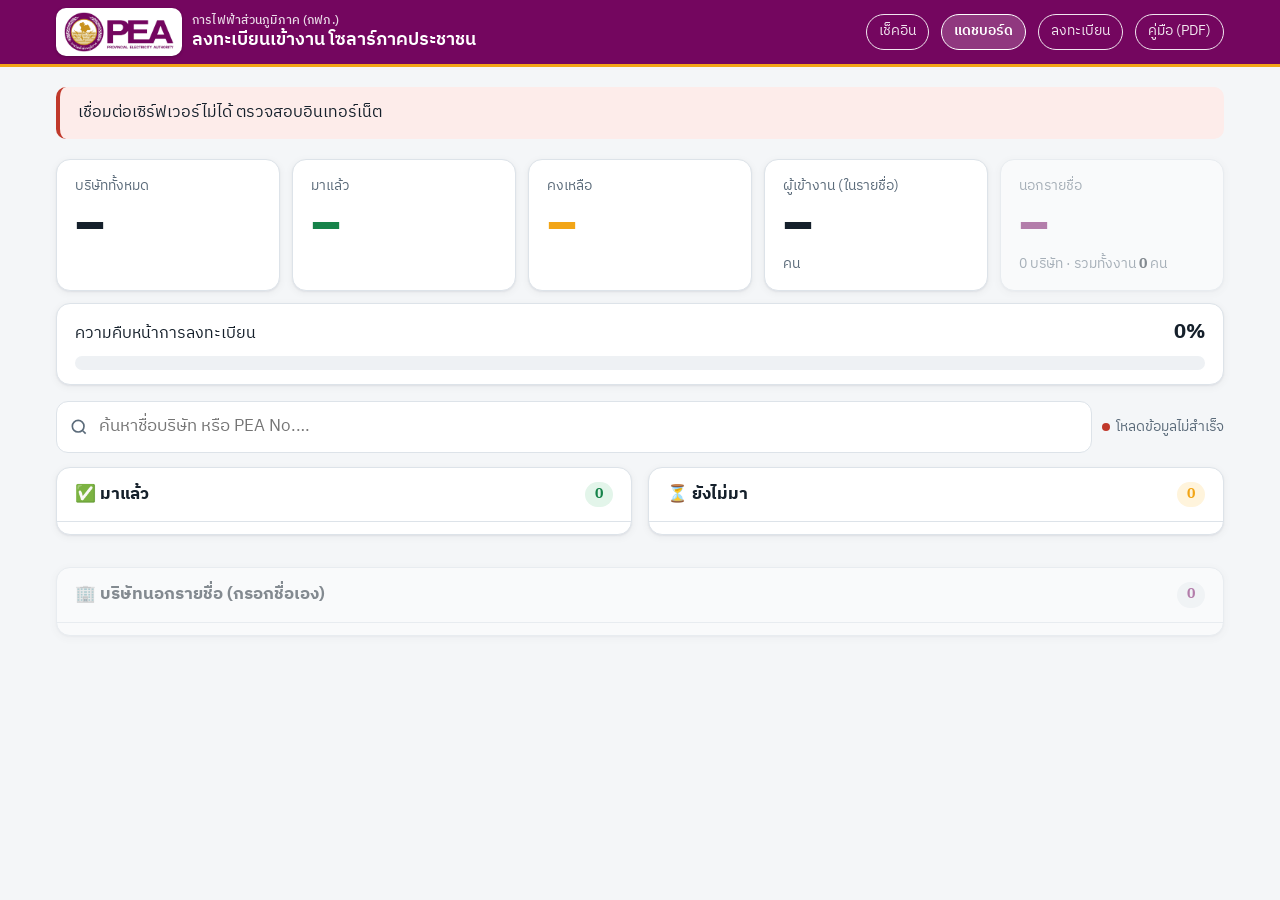
<file: docs/index.html>
<!doctype html>
<html lang="th">
<head>
  <meta charset="utf-8">
  <meta name="viewport" content="width=device-width, initial-scale=1, viewport-fit=cover">
  <title>แดชบอร์ดลงทะเบียน</title>
  <meta name="theme-color" content="#74065f">
  <link rel="manifest" href="manifest.json">
  <link rel="icon" type="image/png" sizes="32x32" href="img/favicon-32.png">
  <link rel="apple-touch-icon" href="img/apple-touch-icon.png">
  <meta name="apple-mobile-web-app-capable" content="yes">
  <meta name="mobile-web-app-capable" content="yes">
  <meta name="apple-mobile-web-app-status-bar-style" content="black-translucent">
  <meta name="apple-mobile-web-app-title" content="ลงทะเบียน กฟภ.">
  <link rel="preconnect" href="https://script.google.com">
  <link rel="preconnect" href="https://script.googleusercontent.com" crossorigin>
  <link rel="preconnect" href="https://fonts.googleapis.com">
  <link rel="preconnect" href="https://fonts.gstatic.com" crossorigin>
  <link href="https://fonts.googleapis.com/css2?family=IBM+Plex+Sans+Thai:wght@400;500;600;700&display=swap" rel="stylesheet">
  <link rel="stylesheet" href="styles.css?v=18">
</head>
<body>
  <header class="topbar">
    <div class="wrap">
      <div class="brand"><span class="logo"><img src="img/pea-logo.png" alt="PEA การไฟฟ้าส่วนภูมิภาค" width="120" height="44"></span><div class="brand-text"><small id="orgName">การไฟฟ้าส่วนภูมิภาค</small><span id="eventName">แดชบอร์ด</span></div></div>
      <a class="link" href="checkin.html">เช็คอิน</a>
      <a class="link" href="index.html" aria-current="page">แดชบอร์ด</a>
      <a class="link" href="staff-register.html">ลงทะเบียน</a>
      <a class="link" href="manual.pdf" download="คู่มือการใช้งาน.pdf">คู่มือ (PDF)</a>
      <button class="link" id="logout" data-global-logout type="button" hidden>ออกจากระบบ</button>
    </div>
  </header>

  <main class="wrap">
    <div id="notice" class="notice" hidden></div>

    <section class="stats" aria-label="สรุปการลงทะเบียน">
      <div class="card stat"><div class="label">บริษัททั้งหมด</div><div class="value" id="sTotal">–</div></div>
      <div class="card stat ok"><div class="label">มาแล้ว</div><div class="value" id="sArrived">–</div></div>
      <div class="card stat wait"><div class="label">คงเหลือ</div><div class="value" id="sRemaining">–</div></div>
      <div class="card stat"><div class="label">ผู้เข้างาน (ในรายชื่อ)</div><div class="value" id="sPeople">–</div><div class="sub">คน</div></div>
      <div class="card stat off"><div class="label">นอกรายชื่อ</div><div class="value" id="sOffPeople">–</div><div class="sub"><span id="sOffCompanies">0</span> บริษัท · รวมทั้งงาน <b id="sAllPeople">0</b> คน</div></div>
    </section>

    <section class="card progress">
      <div class="row">
        <span>ความคืบหน้าการลงทะเบียน</span>
        <span class="pct" id="pct">0%</span>
      </div>
      <div class="bar" role="progressbar" aria-valuemin="0" aria-valuemax="100" id="bar"><i></i></div>
    </section>

    <div class="toolbar">
      <label class="search" id="searchBox">
        <span class="sr-only">ค้นหาบริษัท</span>
        <svg width="20" height="20" viewBox="0 0 24 24" fill="none" stroke="currentColor" stroke-width="2" aria-hidden="true"><circle cx="11" cy="11" r="7"/><path d="m20 20-3.5-3.5"/></svg>
        <input id="q" type="search" placeholder="ค้นหาชื่อบริษัท หรือ PEA No.…" autocomplete="off">
        <button class="clear" type="button" aria-label="ล้างคำค้นหา">✕</button>
      </label>
      <span class="live" id="live"><i class="dot"></i><span id="liveText">กำลังโหลด…</span></span>
    </div>

    <section class="cols">
      <div class="card col ok">
        <h2>✅ มาแล้ว <span class="count" id="cArrived">0</span></h2>
        <ol id="listArrived"></ol>
      </div>
      <div class="card col wait">
        <h2>⏳ ยังไม่มา <span class="count" id="cPending">0</span></h2>
        <ol id="listPending"></ol>
      </div>
    </section>

    <section class="card col off off-panel">
      <h2>🏢 บริษัทนอกรายชื่อ (กรอกชื่อเอง) <span class="count" id="cOff">0</span></h2>
      <ol id="listOff"></ol>
    </section>
  </main>

  <script src="js/config.js?v=14"></script>
  <script src="js/common.js?v=15"></script>
  <script>
    (function () {
      const { api, cfg, escapeHtml, matches, fmtTime, fmtClock, poll } = window.App;
      const $ = (id) => document.getElementById(id);
      let data = null;
      let seen = null; // ID ที่เคยเห็นว่ามาแล้ว ใช้ไฮไลต์รายการใหม่

      $('eventName').textContent = cfg.EVENT_NAME;
      document.title = 'แดชบอร์ด · ' + cfg.EVENT_NAME;

      const q = $('q');
      const searchBox = $('searchBox');
      q.addEventListener('input', () => { searchBox.classList.toggle('has-text', !!q.value); render(); });
      searchBox.querySelector('.clear').addEventListener('click', () => { q.value = ''; searchBox.classList.remove('has-text'); render(); q.focus(); });

      function render() {
        if (!data) return;
        const s = data.summary;
        $('sTotal').textContent = s.total.toLocaleString('th-TH');
        $('sArrived').textContent = s.arrived.toLocaleString('th-TH');
        $('sRemaining').textContent = s.remaining.toLocaleString('th-TH');
        $('sPeople').textContent = s.people.toLocaleString('th-TH');
        const pct = s.total ? Math.round((s.arrived / s.total) * 100) : 0;
        $('pct').textContent = pct + '%';
        $('bar').setAttribute('aria-valuenow', pct);
        $('bar').firstElementChild.style.width = pct + '%';

        const query = q.value;
        const arrived = data.companies.filter((c) => c.arrived)
          .sort((a, b) => b.time - a.time);
        const pending = data.companies.filter((c) => !c.arrived);
        const fa = arrived.filter((c) => matches(c, query));
        const fp = pending.filter((c) => matches(c, query));

        $('cArrived').textContent = query ? `${fa.length}/${arrived.length}` : arrived.length;
        $('cPending').textContent = query ? `${fp.length}/${pending.length}` : pending.length;

        $('listArrived').innerHTML = fa.length ? fa.map((c, i) => `
          <li class="${seen && !seen.has(c.id) ? 'fresh' : ''}">
            <span class="n">${i + 1}.</span>
            <span class="name">${escapeHtml(c.name)} <span class="meta">${escapeHtml(c.id)}</span></span>
            <span class="meta">${fmtTime(c.time)} · ${c.count} คน</span>
          </li>`).join('') : `<li class="empty">${query ? 'ไม่พบบริษัทที่ค้นหา' : 'ยังไม่มีบริษัทลงทะเบียน'}</li>`;

        $('listPending').innerHTML = fp.length ? fp.map((c, i) => `
          <li>
            <span class="n">${i + 1}.</span>
            <span class="name">${escapeHtml(c.name)}</span>
            <span class="meta">${escapeHtml(c.id)}</span>
          </li>`).join('') : `<li class="empty">${query ? 'ไม่พบบริษัทที่ค้นหา' : (data.companies.length ? '🎉 มาครบทุกบริษัทแล้ว' : 'ยังไม่มีรายชื่อบริษัทใน Sheet')}</li>`;

        // บริษัทนอกรายชื่อ (แยกจาก 725 บริษัทหลัก)
        const off = (data.offlist || []).slice().sort((a, b) => b.time - a.time);
        const fo = off.filter((c) => matches(c, query));
        $('sOffPeople').textContent = (s.offPeople || 0).toLocaleString('th-TH');
        $('sOffCompanies').textContent = (s.offCompanies || 0).toLocaleString('th-TH');
        $('sAllPeople').textContent = (s.allPeople != null ? s.allPeople : s.people).toLocaleString('th-TH');
        $('cOff').textContent = query ? `${fo.length}/${off.length}` : off.length;
        $('listOff').innerHTML = fo.length ? fo.map((c, i) => `
          <li class="${seen && !seen.has(c.id) ? 'fresh' : ''}">
            <span class="n">${i + 1}.</span>
            <span class="name">${escapeHtml(c.name)}</span>
            <span class="meta">${fmtTime(c.time)} · ${c.count} คน</span>
          </li>`).join('') : `<li class="empty">${query ? 'ไม่พบบริษัทที่ค้นหา' : 'ยังไม่มีผู้ลงทะเบียนนอกรายชื่อ'}</li>`;

        seen = new Set(arrived.map((c) => c.id).concat(off.map((c) => c.id)));
      }

      async function load() {
        try {
          const changed = await App.list.refresh();
          data = App.list.current;
          $('notice').hidden = true;
          $('live').classList.remove('error');
          $('liveText').textContent = 'อัปเดตล่าสุด ' + fmtClock();
          if (changed) render();
        } catch (e) {
          $('live').classList.add('error');
          $('liveText').textContent = 'โหลดข้อมูลไม่สำเร็จ';
          if (!data || e.code === 'NO_CONFIG' || e.code === 'NOT_SETUP') {
            $('notice').hidden = false;
            $('notice').textContent = e.message;
          }
          throw e;
        }
      }

      // แสดงข้อมูลล่าสุดที่เคยโหลดไว้ทันที ระหว่างรอข้อมูลใหม่
      data = App.list.snapshot();
      if (data) { $('liveText').textContent = 'กำลังอัปเดต…'; render(); }
      poll(load, cfg.REFRESH_MS);
    })();
  </script>
</body>
</html>
</file>
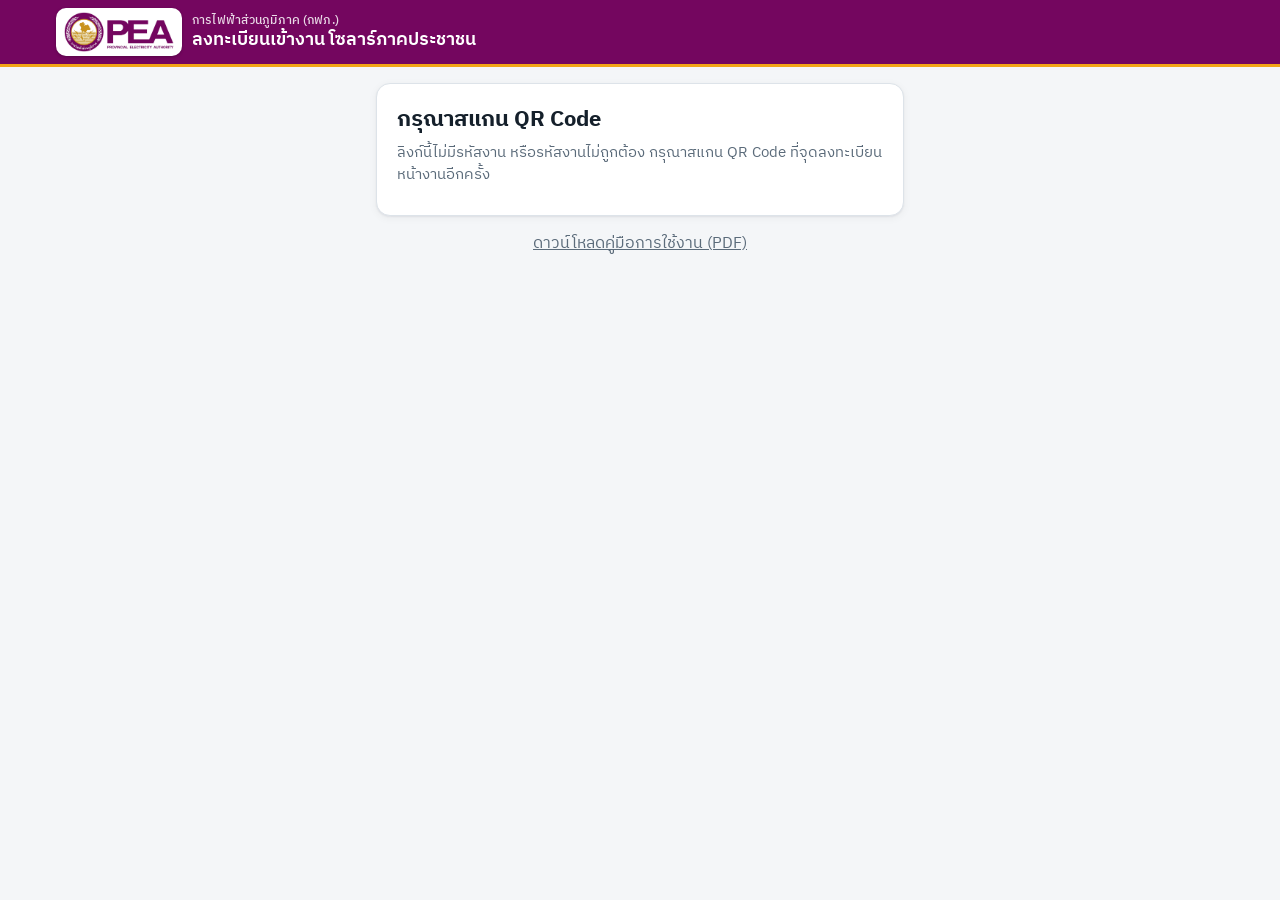
<file: docs/register.html>
<!doctype html>
<html lang="th">
<head>
  <meta charset="utf-8">
  <meta name="viewport" content="width=device-width, initial-scale=1, viewport-fit=cover">
  <title>ลงทะเบียนผู้เข้างาน</title>
  <meta name="theme-color" content="#74065f">
  <link rel="manifest" href="manifest.json">
  <link rel="icon" type="image/png" sizes="32x32" href="img/favicon-32.png">
  <link rel="apple-touch-icon" href="img/apple-touch-icon.png">
  <meta name="apple-mobile-web-app-capable" content="yes">
  <meta name="mobile-web-app-capable" content="yes">
  <meta name="apple-mobile-web-app-status-bar-style" content="black-translucent">
  <meta name="apple-mobile-web-app-title" content="ลงทะเบียน กฟภ.">
  <link rel="preconnect" href="https://script.google.com">
  <link rel="preconnect" href="https://script.googleusercontent.com" crossorigin>
  <link rel="preconnect" href="https://fonts.googleapis.com">
  <link rel="preconnect" href="https://fonts.gstatic.com" crossorigin>
  <link href="https://fonts.googleapis.com/css2?family=IBM+Plex+Sans+Thai:wght@400;500;600;700&display=swap" rel="stylesheet">
  <link rel="stylesheet" href="styles.css?v=18">
</head>
<body>
  <header class="topbar">
    <div class="wrap">
      <div class="brand"><span class="logo"><img src="img/pea-logo.png" alt="PEA การไฟฟ้าส่วนภูมิภาค" width="120" height="44"></span><div class="brand-text"><small id="orgName">การไฟฟ้าส่วนภูมิภาค</small><span id="eventName">ลงทะเบียนเข้างาน</span></div></div>
    </div>
  </header>

  <main class="wrap reg-wrap">
    <!-- ===== ไม่มีรหัสงาน ===== -->
    <section id="noCodeView" class="card reg-card" hidden>
      <h1>กรุณาสแกน QR Code</h1>
      <p class="muted">ลิงก์นี้ไม่มีรหัสงาน หรือรหัสงานไม่ถูกต้อง กรุณาสแกน QR Code ที่จุดลงทะเบียนหน้างานอีกครั้ง</p>
    </section>

    <!-- ===== ฟอร์มลงทะเบียน ===== -->
    <section id="formView" hidden>
      <div class="card reg-card">
        <h1>ลงทะเบียนผู้เข้างาน</h1>
        <p class="muted">1 คน ลงทะเบียน 1 ครั้ง หากมาจากบริษัทเดียวกันหลายคน ให้แต่ละคนลงทะเบียนของตัวเอง</p>

        <!-- ขั้นที่ 1: เลือกบริษัท -->
        <div class="step-label">1. เลือกบริษัท</div>
        <div id="pickBox">
          <label class="search" id="searchBox">
            <span class="sr-only">ค้นหาบริษัท</span>
            <svg width="20" height="20" viewBox="0 0 24 24" fill="none" stroke="currentColor" stroke-width="2" aria-hidden="true"><circle cx="11" cy="11" r="7"/><path d="m20 20-3.5-3.5"/></svg>
            <input id="q" type="search" placeholder="พิมพ์ชื่อบริษัท หรือ PEA No." autocomplete="off">
            <button class="clear" type="button" aria-label="ล้างคำค้นหา">✕</button>
          </label>
          <div id="results" class="results" role="listbox" aria-label="ผลการค้นหาบริษัท"></div>
          <button class="btn btn-block offlist-link" type="button" id="useOfflist"><span class="plus" aria-hidden="true">+</span><span class="ol-txt">ไม่พบบริษัทของฉันในรายชื่อ<small>กดที่นี่เพื่อกรอกชื่อบริษัทเอง</small></span></button>
        </div>
        <div id="offlistBox" hidden>
          <div class="field">
            <label for="fCompany">ชื่อบริษัท / หน่วยงาน *</label>
            <input id="fCompany" maxlength="150" autocomplete="organization" placeholder="เช่น บริษัท ตัวอย่าง จำกัด">
          </div>
          <button class="btn btn-ghost btn-sm" type="button" id="backToList">← กลับไปค้นหาจากรายชื่อ</button>
        </div>
        <div id="picked" class="picked" hidden>
          <div>
            <div class="picked-name" id="pickedName"></div>
            <div class="muted" id="pickedId"></div>
          </div>
          <button class="btn btn-ghost" type="button" id="changeCompany">เปลี่ยน</button>
        </div>

        <!-- ขั้นที่ 2: ข้อมูลผู้เข้างาน -->
        <form id="regForm" novalidate>
          <div class="step-label">2. ข้อมูลผู้เข้างาน</div>
          <div class="field">
            <label for="fName">ชื่อ-นามสกุล *</label>
            <input id="fName" autocomplete="name" maxlength="100" required>
          </div>
          <div class="field">
            <label for="fPosition">ตำแหน่ง *</label>
            <input id="fPosition" autocomplete="organization-title" maxlength="100" required>
          </div>
          <div class="field">
            <label for="fEmail">อีเมล *</label>
            <input id="fEmail" type="email" inputmode="email" autocomplete="email" autocapitalize="off" spellcheck="false" maxlength="120" required>
          </div>
          <div class="field">
            <label for="fPhone">เบอร์โทรศัพท์ *</label>
            <input id="fPhone" type="tel" inputmode="numeric" autocomplete="tel" maxlength="15" placeholder="08xxxxxxxx" required>
          </div>
          <label class="consent">
            <input type="checkbox" id="fConsent">
            <span>ยินยอมให้ การไฟฟ้าส่วนภูมิภาค เก็บและใช้ข้อมูลข้างต้นเพื่อการลงทะเบียนและติดต่อเกี่ยวกับงานนี้เท่านั้น</span>
          </label>
          <p class="error-text" id="formError" role="alert"></p>
          <button class="btn btn-primary btn-block" type="submit" id="submitBtn">✔ ลงทะเบียน</button>
        </form>
      </div>
    </section>

    <!-- ===== สำเร็จ ===== -->
    <section id="doneView" class="card reg-card done" hidden>
      <div class="done-icon" aria-hidden="true">✔</div>
      <h1>ลงทะเบียนสำเร็จ</h1>
      <dl class="done-info">
        <dt>ชื่อ</dt><dd id="dName"></dd>
        <dt>บริษัท</dt><dd id="dCompany"></dd>
        <dt>เวลา</dt><dd id="dTime"></dd>
      </dl>
      <p class="muted">แสดงหน้านี้ให้เจ้าหน้าที่ดูได้</p>
      <button class="btn btn-ghost btn-block" type="button" id="another">ลงทะเบียนให้อีกคน</button>
    </section>
    <p class="muted" style="text-align:center;margin:16px 0 32px"><a href="manual.pdf" download="คู่มือการใช้งาน.pdf">ดาวน์โหลดคู่มือการใช้งาน (PDF)</a></p>
  </main>

  <script src="js/config.js?v=14"></script>
  <script src="js/common.js?v=15"></script>
  <script>
    (function () {
      const { api, escapeHtml, matches, fmtClock, toast } = window.App;
      const $ = (id) => document.getElementById(id);
      const DONE_KEY = 'solar_people_registered';
      const MAX_RESULTS = 30;
      const state = { companies: [], picked: null };

      const code = (new URLSearchParams(location.search).get('code') || '').trim();

      function show(view) {
        ['noCodeView', 'formView', 'doneView'].forEach((id) => { $(id).hidden = id !== view; });
        window.scrollTo(0, 0);
      }

      /* ---------- หน้าสำเร็จ ---------- */
      const dateFmt = new Intl.DateTimeFormat('th-TH', { day: 'numeric', month: 'short', year: 'numeric', timeZone: 'Asia/Bangkok' });
      function showDone(r) {
        $('dName').textContent = r.name;
        $('dCompany').textContent = String(r.id).indexOf('X-') === 0 ? `${r.company} (นอกรายชื่อ)` : `${r.company} (${r.id})`;
        $('dTime').textContent = `${dateFmt.format(new Date(r.time))} ${fmtClock(new Date(r.time))} น.`;
        show('doneView');
      }
      const DONE_MAX_AGE_MS = 12 * 60 * 60 * 1000;
      // หน้าสำเร็จที่บันทึกไว้ใช้ได้เฉพาะรหัสงานเดียวกันและภายใน 12 ชม. (กันเครื่องที่เคยทดสอบไว้ค้างหน้าสำเร็จเก่า)
      function loadDone() {
        let d = null;
        try { d = JSON.parse(localStorage.getItem(DONE_KEY) || 'null'); } catch (e) { d = null; }
        if (d && d.code === code && Date.now() - (d.savedAt || 0) < DONE_MAX_AGE_MS) return d;
        try { localStorage.removeItem(DONE_KEY); } catch (e) { /* ignore */ }
        return null;
      }

      $('another').addEventListener('click', () => {
        // เก็บบริษัทเดิมไว้ ล้างเฉพาะข้อมูลบุคคล
        try { localStorage.removeItem(DONE_KEY); } catch (e) { /* ignore */ }
        $('regForm').reset();
        $('formError').textContent = '';
        show('formView');
        $('fName').focus();
      });

      /* ---------- เลือกบริษัท ---------- */
      const q = $('q');
      function renderResults() {
        const query = q.value.trim();
        $('searchBox').classList.toggle('has-text', !!query);
        if (!query) { $('results').innerHTML = ''; return; }
        const found = state.companies.filter((c) => matches(c, query));
        if (!found.length) {
          $('results').innerHTML = `<div class="empty">ไม่พบบริษัท "${escapeHtml(query)}" ในรายชื่อ<br>กดปุ่มด้านล่างเพื่อกรอกชื่อบริษัทเอง</div>`;
          return;
        }
        $('results').innerHTML = found.slice(0, MAX_RESULTS).map((c) => `
          <button type="button" class="result" role="option" data-id="${escapeHtml(c.id)}">
            <span class="result-name">${escapeHtml(c.name)}</span>
            <span class="tag">${escapeHtml(c.id)}</span>
          </button>`).join('')
          + (found.length > MAX_RESULTS ? `<div class="empty">พบ ${found.length} รายการ พิมพ์เพิ่มเพื่อให้แคบลง</div>` : '');
      }
      q.addEventListener('input', renderResults);
      $('searchBox').querySelector('.clear').addEventListener('click', () => { q.value = ''; renderResults(); q.focus(); });

      function pick(c) {
        state.picked = c;
        $('pickedName').textContent = c.name;
        $('pickedId').textContent = 'PEA No. ' + c.id;
        $('pickBox').hidden = true;
        $('picked').hidden = false;
        $('formError').textContent = '';
        $('fName').focus();
      }
      $('results').addEventListener('click', (e) => {
        const b = e.target.closest('[data-id]');
        if (b) pick(state.companies.find((c) => c.id === b.dataset.id));
      });
      $('changeCompany').addEventListener('click', () => {
        state.picked = null;
        $('picked').hidden = true;
        $('pickBox').hidden = false;
        q.focus();
      });

      // บริษัทนอกรายชื่อ: กรอกชื่อเอง (ใช้คำที่พิมพ์ค้นหาไว้เป็นค่าเริ่มต้น)
      state.offlist = false;
      $('useOfflist').addEventListener('click', () => {
        state.offlist = true;
        state.picked = null;
        $('pickBox').hidden = true;
        $('picked').hidden = true;
        $('offlistBox').hidden = false;
        if (!$('fCompany').value && /\D/.test(q.value)) $('fCompany').value = q.value.trim();
        $('formError').textContent = '';
        $('fCompany').focus();
      });
      $('backToList').addEventListener('click', () => {
        state.offlist = false;
        $('offlistBox').hidden = true;
        $('pickBox').hidden = false;
        q.focus();
      });

      /* ---------- ส่งข้อมูล ---------- */
      function fail(msg, el) {
        $('formError').textContent = msg;
        if (el) el.focus();
      }

      $('regForm').addEventListener('submit', async (e) => {
        e.preventDefault();
        const name = $('fName').value.trim();
        const position = $('fPosition').value.trim();
        const email = $('fEmail').value.trim();
        const phone = App.validate.phone($('fPhone').value);
        const companyName = $('fCompany').value.trim();
        if (state.offlist && companyName.length < 2) return fail('กรุณากรอกชื่อบริษัท / หน่วยงาน', $('fCompany'));
        if (!state.offlist && !state.picked) return fail('กรุณาเลือกบริษัท หรือกด "กรอกชื่อบริษัทเอง"', q);
        if (name.length < 2) return fail('กรุณากรอกชื่อ-นามสกุล', $('fName'));
        if (!position) return fail('กรุณากรอกตำแหน่ง', $('fPosition'));
        if (!App.validate.email(email)) return fail(App.validate.EMAIL_MSG, $('fEmail'));
        if (!phone) return fail(App.validate.PHONE_MSG, $('fPhone'));
        if (!$('fConsent').checked) return fail('กรุณาติ๊กยินยอมการเก็บข้อมูล', $('fConsent'));

        const btn = $('submitBtn');
        btn.disabled = true;
        btn.textContent = 'กำลังบันทึก…';
        $('formError').textContent = '';
        try {
          // BUSY = คิวเต็ม ยังไม่ได้บันทึก จึงส่งซ้ำอัตโนมัติได้อย่างปลอดภัย
          // ถ้าเน็ตหลุดหลังบันทึกแล้วกดส่งซ้ำ เซิร์ฟเวอร์จะตอบสำเร็จพร้อมเวลาเดิม (ไม่ขึ้นว่าเบอร์ซ้ำ)
          const company = state.offlist ? { offlist: true, companyName } : { id: state.picked.id };
          const r = await App.postRetry('register', Object.assign({ code, name, position, email, phone }, company),
            () => { btn.textContent = 'มีผู้ลงทะเบียนจำนวนมาก กำลังลองใหม่…'; });
          const done = { time: r.time, company: r.company, id: r.id, name: r.name, code, savedAt: Date.now() };
          try { localStorage.setItem(DONE_KEY, JSON.stringify(done)); } catch (err) { /* ignore */ }
          showDone(r);
        } catch (err) {
          if (err.code === 'BAD_CODE') { show('noCodeView'); return; }
          fail(err.code === 'NETWORK' ? 'ส่งข้อมูลไม่สำเร็จ ตรวจสอบอินเทอร์เน็ตแล้วกดลงทะเบียนอีกครั้ง' : err.message);
        } finally {
          btn.disabled = false;
          btn.textContent = '✔ ลงทะเบียน';
        }
      });

      /* ---------- เริ่มต้น ---------- */
      if (!code) { show('noCodeView'); return; }
      const done = loadDone();
      if (done) { showDone(done); } else { show('formView'); }

      // โหลดรายชื่อบริษัทครั้งเดียว (ไม่รีเฟรชอัตโนมัติ เพื่อลดโหลดเซิร์ฟเวอร์)
      const snap = App.list.snapshot();
      if (snap) state.companies = snap.companies;
      App.list.refresh()
        .then(() => { state.companies = App.list.current.companies; renderResults(); })
        .catch((err) => { if (!state.companies.length) toast('โหลดรายชื่อบริษัทไม่สำเร็จ กรุณารีเฟรชหน้า', 'error'); });
    })();
  </script>
</body>
</html>
</file>
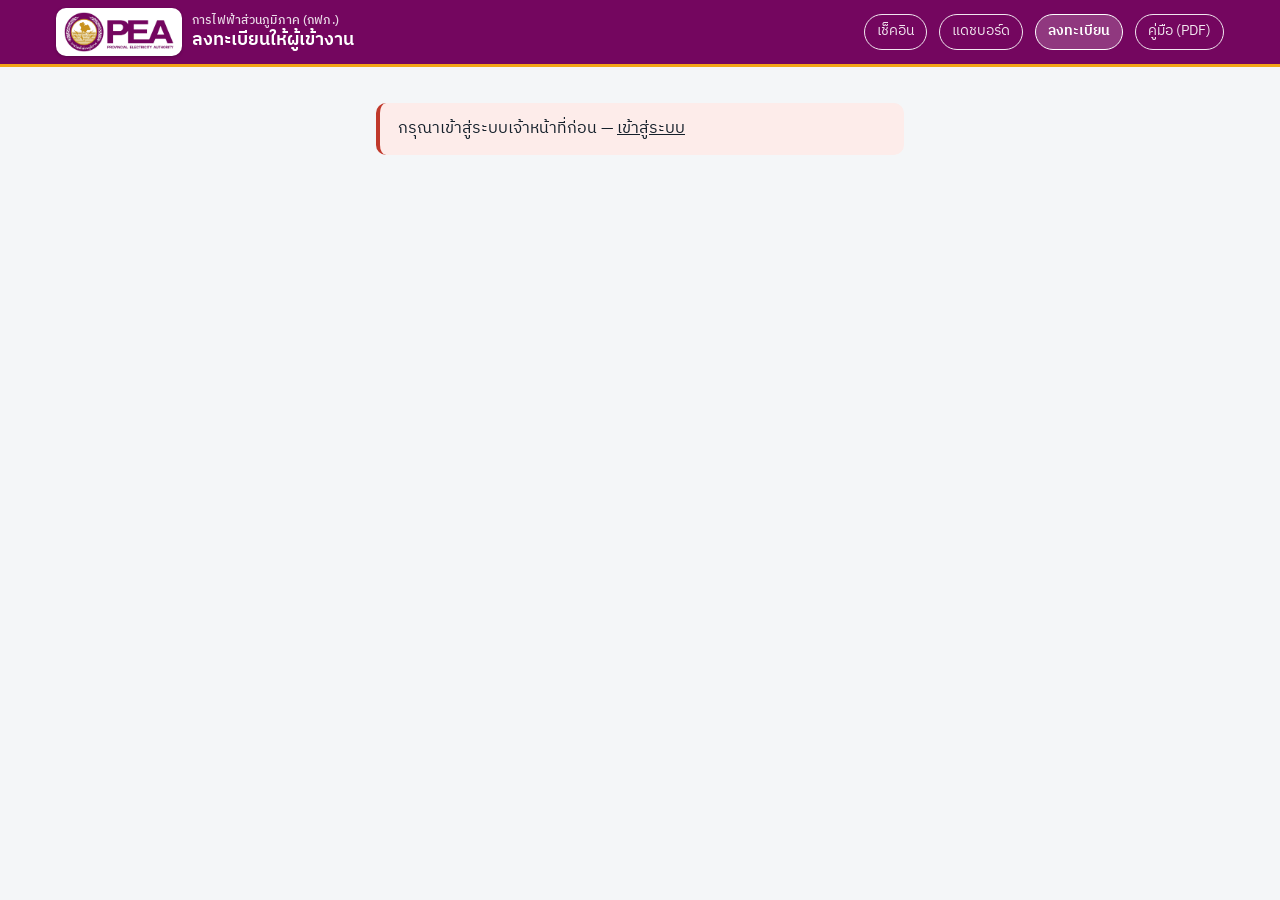
<file: docs/staff-register.html>
<!doctype html>
<html lang="th">
<head>
  <meta charset="utf-8">
  <meta name="viewport" content="width=device-width, initial-scale=1, viewport-fit=cover">
  <title>ลงทะเบียนให้ผู้เข้างาน</title>
  <meta name="theme-color" content="#74065f">
  <link rel="manifest" href="manifest.json">
  <link rel="icon" type="image/png" sizes="32x32" href="img/favicon-32.png">
  <link rel="apple-touch-icon" href="img/apple-touch-icon.png">
  <meta name="apple-mobile-web-app-capable" content="yes">
  <meta name="mobile-web-app-capable" content="yes">
  <meta name="apple-mobile-web-app-status-bar-style" content="black-translucent">
  <meta name="apple-mobile-web-app-title" content="ลงทะเบียน กฟภ.">
  <link rel="preconnect" href="https://script.google.com">
  <link rel="preconnect" href="https://script.googleusercontent.com" crossorigin>
  <link rel="preconnect" href="https://fonts.googleapis.com">
  <link rel="preconnect" href="https://fonts.gstatic.com" crossorigin>
  <link href="https://fonts.googleapis.com/css2?family=IBM+Plex+Sans+Thai:wght@400;500;600;700&display=swap" rel="stylesheet">
  <link rel="stylesheet" href="styles.css?v=18">
</head>
<body>
  <header class="topbar">
    <div class="wrap">
      <div class="brand"><span class="logo"><img src="img/pea-logo.png" alt="PEA การไฟฟ้าส่วนภูมิภาค" width="120" height="44"></span><div class="brand-text"><small id="orgName">การไฟฟ้าส่วนภูมิภาค</small><span id="eventName" data-fixed="1">ลงทะเบียนให้ผู้เข้างาน</span></div></div>
      <span class="who" id="who"></span>
      <a class="link" href="checkin.html">เช็คอิน</a>
      <a class="link" href="index.html">แดชบอร์ด</a>
      <a class="link" href="staff-register.html" aria-current="page">ลงทะเบียน</a>
      <a class="link" href="manual.pdf" download="คู่มือการใช้งาน.pdf">คู่มือ (PDF)</a>
      <button class="link" id="logout" data-global-logout type="button" hidden>ออกจากระบบ</button>
    </div>
  </header>

  <main class="wrap reg-wrap">
    <div id="notice" class="notice" hidden></div>

    <section id="formView" hidden>
      <div class="card reg-card">
        <h1>ลงทะเบียนให้ผู้เข้างาน</h1>
        <p class="muted">สำหรับเจ้าหน้าที่ลงทะเบียนแทนผู้เข้างาน บังคับกรอกเฉพาะชื่อและเบอร์โทรศัพท์</p>

        <div class="step-label">1. เลือกบริษัท</div>
        <div id="pickBox">
          <label class="search" id="searchBox">
            <span class="sr-only">ค้นหาบริษัท</span>
            <svg width="20" height="20" viewBox="0 0 24 24" fill="none" stroke="currentColor" stroke-width="2" aria-hidden="true"><circle cx="11" cy="11" r="7"/><path d="m20 20-3.5-3.5"/></svg>
            <input id="q" type="search" placeholder="พิมพ์ชื่อบริษัท หรือ PEA No." autocomplete="off">
            <button class="clear" type="button" aria-label="ล้างคำค้นหา">✕</button>
          </label>
          <div id="results" class="results" role="listbox" aria-label="ผลการค้นหาบริษัท"></div>
          <button class="btn btn-block offlist-link" type="button" id="useOfflist"><span class="plus" aria-hidden="true">+</span><span class="ol-txt">ไม่พบบริษัทในรายชื่อ<small>กดที่นี่เพื่อกรอกชื่อบริษัทเอง</small></span></button>
        </div>
        <div id="offlistBox" hidden>
          <div class="field">
            <label for="fCompany">ชื่อบริษัท / หน่วยงาน *</label>
            <input id="fCompany" maxlength="150" autocomplete="off" placeholder="เช่น บริษัท ตัวอย่าง จำกัด">
          </div>
          <button class="btn btn-ghost btn-sm" type="button" id="backToList">← กลับไปค้นหาจากรายชื่อ</button>
        </div>
        <div id="picked" class="picked" hidden>
          <div>
            <div class="picked-name" id="pickedName"></div>
            <div class="muted" id="pickedId"></div>
          </div>
          <button class="btn btn-ghost" type="button" id="changeCompany">เปลี่ยน</button>
        </div>

        <form id="regForm" novalidate>
          <div class="step-label">2. ข้อมูลผู้เข้างาน</div>
          <div class="field">
            <label for="fName">ชื่อ-นามสกุล *</label>
            <input id="fName" maxlength="100" autocomplete="off" required>
          </div>
          <div class="field">
            <label for="fPhone">เบอร์โทรศัพท์ *</label>
            <input id="fPhone" type="tel" inputmode="numeric" maxlength="15" autocomplete="off" placeholder="08xxxxxxxx" required>
          </div>
          <div class="field">
            <label for="fPosition">ตำแหน่ง</label>
            <input id="fPosition" maxlength="100" autocomplete="off">
          </div>
          <div class="field">
            <label for="fEmail">อีเมล</label>
            <input id="fEmail" type="email" inputmode="email" autocomplete="off" autocapitalize="off" spellcheck="false" maxlength="120">
          </div>
          <p class="error-text" id="formError" role="alert"></p>
          <button class="btn btn-primary btn-block" type="submit" id="submitBtn">✔ ลงทะเบียน</button>
        </form>
      </div>
    </section>

    <section id="doneView" class="card reg-card done" hidden>
      <div class="done-icon" aria-hidden="true">✔</div>
      <h1>ลงทะเบียนสำเร็จ</h1>
      <dl class="done-info">
        <dt>ชื่อ</dt><dd id="dName"></dd>
        <dt>บริษัท</dt><dd id="dCompany"></dd>
        <dt>เวลา</dt><dd id="dTime"></dd>
      </dl>
      <button class="btn btn-primary btn-block" type="button" id="sameCompany">ลงทะเบียนคนต่อไป (บริษัทเดิม)</button>
      <button class="btn btn-ghost btn-block" type="button" id="newCompany" style="margin-top:8px">เปลี่ยนบริษัท</button>
    </section>
  </main>

  <script src="js/config.js?v=14"></script>
  <script src="js/common.js?v=15"></script>
  <script>
    (function () {
      const { session, escapeHtml, matches, fmtClock, toast } = window.App;
      const $ = (id) => document.getElementById(id);
      const MAX_RESULTS = 30;
      const state = { companies: [], picked: null, offlist: false };
      const s = session.get();

      function fail(msg, toLogin) {
        ['formView', 'doneView'].forEach((id) => { $(id).hidden = true; });
        $('notice').hidden = false;
        $('notice').innerHTML = escapeHtml(msg) + (toLogin ? ' — <a href="checkin.html">เข้าสู่ระบบ</a>' : '');
      }
      if (!s || !s.token) { fail('กรุณาเข้าสู่ระบบเจ้าหน้าที่ก่อน', true); return; }
      $('who').textContent = '👤 ' + s.user.name;

      function show(view) {
        $('formView').hidden = view !== 'formView';
        $('doneView').hidden = view !== 'doneView';
        window.scrollTo(0, 0);
      }
      function formError(msg, el) { $('formError').textContent = msg; if (el) el.focus(); }

      /* ---------- เลือกบริษัท ---------- */
      const q = $('q');
      function renderResults() {
        const query = q.value.trim();
        $('searchBox').classList.toggle('has-text', !!query);
        if (!query) { $('results').innerHTML = ''; return; }
        const found = state.companies.filter((c) => matches(c, query));
        if (!found.length) {
          $('results').innerHTML = `<div class="empty">ไม่พบบริษัท "${escapeHtml(query)}" ในรายชื่อ<br>กดปุ่มด้านล่างเพื่อกรอกชื่อบริษัทเอง</div>`;
          return;
        }
        $('results').innerHTML = found.slice(0, MAX_RESULTS).map((c) => `
          <button type="button" class="result" role="option" data-id="${escapeHtml(c.id)}">
            <span class="result-name">${escapeHtml(c.name)}</span>
            <span class="tag">${escapeHtml(c.id)}</span>
          </button>`).join('')
          + (found.length > MAX_RESULTS ? `<div class="empty">พบ ${found.length} รายการ พิมพ์เพิ่มเพื่อให้แคบลง</div>` : '');
      }
      q.addEventListener('input', renderResults);
      $('searchBox').querySelector('.clear').addEventListener('click', () => { q.value = ''; renderResults(); q.focus(); });

      function pick(c) {
        if (!c) return;
        state.picked = c;
        $('pickedName').textContent = c.name;
        $('pickedId').textContent = 'PEA No. ' + c.id;
        $('pickBox').hidden = true;
        $('picked').hidden = false;
        $('formError').textContent = '';
        $('fName').focus();
      }
      $('results').addEventListener('click', (e) => {
        const b = e.target.closest('[data-id]');
        if (b) pick(state.companies.find((c) => c.id === b.dataset.id));
      });
      function resetCompany() {
        state.picked = null;
        state.offlist = false;
        $('picked').hidden = true;
        $('offlistBox').hidden = true;
        $('pickBox').hidden = false;
        q.value = '';
        renderResults();
      }
      $('changeCompany').addEventListener('click', () => { resetCompany(); q.focus(); });

      $('useOfflist').addEventListener('click', () => {
        state.offlist = true;
        state.picked = null;
        $('pickBox').hidden = true;
        $('offlistBox').hidden = false;
        if (!$('fCompany').value && /\D/.test(q.value)) $('fCompany').value = q.value.trim();
        $('formError').textContent = '';
        $('fCompany').focus();
      });
      $('backToList').addEventListener('click', () => { resetCompany(); q.focus(); });

      /* ---------- ส่งข้อมูล ---------- */
      const dateFmt = new Intl.DateTimeFormat('th-TH', { day: 'numeric', month: 'short', year: 'numeric', timeZone: 'Asia/Bangkok' });
      function showDone(r) {
        $('dName').textContent = r.name;
        $('dCompany').textContent = String(r.id).indexOf('X-') === 0 ? `${r.company} (นอกรายชื่อ)` : `${r.company} (${r.id})`;
        $('dTime').textContent = `${dateFmt.format(new Date(r.time))} ${fmtClock(new Date(r.time))} น.`;
        show('doneView');
      }

      $('regForm').addEventListener('submit', async (e) => {
        e.preventDefault();
        const name = $('fName').value.trim();
        const phone = App.validate.phone($('fPhone').value);
        const email = $('fEmail').value.trim();
        const companyName = $('fCompany').value.trim();
        if (state.offlist && companyName.length < 2) return formError('กรุณากรอกชื่อบริษัท / หน่วยงาน', $('fCompany'));
        if (!state.offlist && !state.picked) return formError('กรุณาเลือกบริษัท หรือกด "กรอกชื่อบริษัทเอง"', q);
        if (name.length < 2) return formError('กรุณากรอกชื่อ-นามสกุล', $('fName'));
        if (!phone) return formError(App.validate.PHONE_MSG, $('fPhone'));
        if (email && !App.validate.email(email)) return formError(App.validate.EMAIL_MSG, $('fEmail'));

        const btn = $('submitBtn');
        btn.disabled = true;
        btn.textContent = 'กำลังบันทึก…';
        $('formError').textContent = '';
        try {
          const company = state.offlist ? { offlist: true, companyName } : { id: state.picked.id };
          const r = await App.postRetry('staffRegister',
            Object.assign({ token: s.token, name, phone, email, position: $('fPosition').value.trim() }, company),
            () => { btn.textContent = 'มีผู้ลงทะเบียนจำนวนมาก กำลังลองใหม่…'; });
          showDone(r);
        } catch (err) {
          if (err.code === 'SESSION_EXPIRED') { session.clear(); fail(err.message, true); return; }
          formError(err.code === 'NETWORK' ? 'ส่งข้อมูลไม่สำเร็จ ตรวจสอบอินเทอร์เน็ตแล้วกดลงทะเบียนอีกครั้ง' : err.message);
        } finally {
          btn.disabled = false;
          btn.textContent = '✔ ลงทะเบียน';
        }
      });

      $('sameCompany').addEventListener('click', () => { // เก็บบริษัทเดิม ล้างเฉพาะข้อมูลบุคคล
        $('regForm').reset();
        $('formError').textContent = '';
        show('formView');
        $('fName').focus();
      });
      $('newCompany').addEventListener('click', () => {
        $('fCompany').value = '';
        $('regForm').reset();
        $('formError').textContent = '';
        resetCompany();
        show('formView');
        q.focus();
      });

      /* ---------- เริ่มต้น ---------- */
      show('formView');
      const snap = App.list.snapshot();
      if (snap) state.companies = snap.companies;
      App.list.refresh()
        .then(() => { state.companies = App.list.current.companies; renderResults(); })
        .catch(() => { if (!state.companies.length) toast('โหลดรายชื่อบริษัทไม่สำเร็จ กรุณารีเฟรชหน้า', 'error'); });
    })();
  </script>
</body>
</html>
</file>
<file: docs/styles.css>
:root {
  --bg: #f4f6f8;
  --surface: #ffffff;
  --surface-2: #eef1f4;
  --border: #dde3e9;
  --text: #15202b;
  --muted: #5b6b7a;
  --brand: #74065f; /* ม่วง กฟภ. (จากโลโก้) */
  --brand-ink: #ffffff;
  --topbar: #74065f;
  --topbar-ink: #ffffff;
  --accent: #f2a516;
  --accent-soft: #fff4dc;
  --ok: #16834a;
  --ok-soft: #e3f5ea;
  --danger: #c0392b;
  --danger-soft: #fdecea;
  --shadow: 0 1px 2px rgba(16, 24, 40, .06), 0 2px 8px rgba(16, 24, 40, .05);
  --radius: 14px;
  color-scheme: light;
}

@media (prefers-color-scheme: dark) {
  :root:not([data-theme="light"]) {
    --bg: #0f1720;
    --surface: #17212c;
    --surface-2: #1f2b38;
    --border: #2b3a49;
    --text: #e8eef4;
    --muted: #93a4b5;
    --brand: #c7a2e0;
    --topbar: #5a0549;
    --brand-ink: #0f1720;
    --accent: #f5b638;
    --accent-soft: #3a2d10;
    --ok: #4fca85;
    --ok-soft: #133523;
    --danger: #f07167;
    --danger-soft: #3d1a17;
    --shadow: 0 1px 2px rgba(0, 0, 0, .4);
    color-scheme: dark;
  }
}

* { box-sizing: border-box; }

html, body { margin: 0; }

body {
  background: var(--bg);
  color: var(--text);
  font-family: 'IBM Plex Sans Thai', 'Noto Sans Thai', system-ui, sans-serif;
  font-size: 16px;
  line-height: 1.5;
  -webkit-font-smoothing: antialiased;
}

a { color: inherit; }
button, input, select { font: inherit; color: inherit; }

.wrap { max-width: 1200px; margin: 0 auto; padding: 0 16px; }

/* ---------- Top bar ---------- */
.topbar {
  background: var(--topbar);
  color: var(--topbar-ink);
  border-bottom: 3px solid var(--accent);
  position: sticky;
  top: 0;
  z-index: 20;
}
.topbar .wrap { display: flex; align-items: center; gap: 12px; min-height: 60px; flex-wrap: wrap; padding-top: 8px; padding-bottom: 8px; }
.brand { display: flex; align-items: center; gap: 10px; font-weight: 600; font-size: 1.05rem; margin-right: auto; min-width: 0; }
.brand .sun {
  width: 30px; height: 30px; border-radius: 50%; flex: none;
  background: radial-gradient(circle at 50% 50%, var(--accent) 45%, transparent 47%),
              conic-gradient(from 0deg, var(--accent) 0 8%, transparent 0 12.5%, var(--accent) 0 20.5%, transparent 0 25%, var(--accent) 0 33%, transparent 0 37.5%, var(--accent) 0 45.5%, transparent 0 50%, var(--accent) 0 58%, transparent 0 62.5%, var(--accent) 0 70.5%, transparent 0 75%, var(--accent) 0 83%, transparent 0 87.5%, var(--accent) 0 95.5%, transparent 0);
}
.logo { flex: none; background: #fff; border-radius: 10px; padding: 4px 8px; display: inline-flex; box-shadow: 0 1px 3px rgba(0,0,0,.25); }
.logo img { display: block; height: 40px; width: auto; }
@media (max-width: 520px) { .logo img { height: 30px; } .logo { padding: 3px 6px; } }
.brand-text { display: grid; min-width: 0; line-height: 1.25; }
.brand-text small { font-size: .78rem; font-weight: 500; opacity: .85; letter-spacing: .01em; }
.brand-text span { font-size: 1.1rem; word-break: keep-all; }
.brand { flex: 1 1 auto; }
@media (max-width: 760px) { .brand { flex: 1 1 100%; } .topbar .wrap { row-gap: 8px; } }
@media (max-width: 520px) { .brand-text span { font-size: .95rem; } .brand-text small { font-size: .7rem; } .topbar .link { padding: 5px 10px; font-size: .82rem; } }
.topbar .who { font-size: .9rem; opacity: .9; }
.topbar .link { text-decoration: none; font-size: .9rem; padding: 6px 12px; border-radius: 999px; border: 1px solid currentColor; opacity: .9; background: transparent; cursor: pointer; }
.topbar .link:hover { opacity: 1; }

/* ---------- Live status ---------- */
.live { display: inline-flex; align-items: center; gap: 6px; font-size: .85rem; color: var(--muted); }
.live .dot { width: 8px; height: 8px; border-radius: 50%; background: var(--ok); box-shadow: 0 0 0 0 var(--ok); animation: pulse 2s infinite; }
.live.error .dot { background: var(--danger); animation: none; }
@keyframes pulse { 0% { box-shadow: 0 0 0 0 rgba(22, 131, 74, .5); } 70% { box-shadow: 0 0 0 8px rgba(22, 131, 74, 0); } 100% { box-shadow: 0 0 0 0 rgba(22, 131, 74, 0); } }
@media (prefers-reduced-motion: reduce) { .live .dot { animation: none; } }

/* ---------- Cards / stats ---------- */
.card { background: var(--surface); border: 1px solid var(--border); border-radius: var(--radius); box-shadow: var(--shadow); }

.stats { display: grid; grid-template-columns: repeat(4, minmax(0, 1fr)); gap: 12px; margin: 20px 0 12px; }
.stat { padding: 16px 18px; }
.stat .label { color: var(--muted); font-size: .9rem; }
.stat .value { font-size: clamp(2rem, 5vw, 3.2rem); font-weight: 700; line-height: 1.1; font-variant-numeric: tabular-nums; }
.stat.ok .value { color: var(--ok); }
.stat.wait .value { color: var(--accent); }
.stat .sub { color: var(--muted); font-size: .85rem; }

.progress { padding: 14px 18px; margin-bottom: 16px; }
.progress .row { display: flex; justify-content: space-between; align-items: baseline; gap: 8px; margin-bottom: 8px; }
.progress .pct { font-weight: 700; font-size: 1.25rem; font-variant-numeric: tabular-nums; }
.bar { height: 14px; background: var(--surface-2); border-radius: 999px; overflow: hidden; }
.bar > i { display: block; height: 100%; width: 0; background: linear-gradient(90deg, var(--ok), #2fb36a); border-radius: inherit; transition: width .6s ease; }

/* ---------- Toolbar: search + filters ---------- */
.toolbar { display: flex; gap: 10px; flex-wrap: wrap; align-items: center; margin-bottom: 14px; }
.search { position: relative; flex: 1 1 260px; }
.search input {
  width: 100%; padding: 12px 40px 12px 42px; border-radius: 12px; border: 1px solid var(--border);
  background: var(--surface); font-size: 1.05rem; outline: none;
}
.search input:focus { border-color: var(--brand); box-shadow: 0 0 0 3px color-mix(in srgb, var(--brand) 20%, transparent); }
.search svg { position: absolute; left: 13px; top: 50%; transform: translateY(-50%); color: var(--muted); }
.search .clear { position: absolute; right: 6px; top: 50%; transform: translateY(-50%); border: 0; background: transparent; cursor: pointer; color: var(--muted); padding: 6px 10px; font-size: 1.1rem; display: none; }
.search.has-text .clear { display: block; }

.chips { display: flex; gap: 6px; flex-wrap: wrap; }
.chip {
  border: 1px solid var(--border); background: var(--surface); padding: 8px 14px; border-radius: 999px; cursor: pointer;
  font-size: .95rem; display: inline-flex; gap: 6px; align-items: center;
}
.chip b { font-variant-numeric: tabular-nums; font-weight: 600; color: var(--muted); }
.chip[aria-pressed="true"] { background: var(--brand); color: var(--brand-ink); border-color: var(--brand); }
.chip[aria-pressed="true"] b { color: inherit; }

select.group-filter { padding: 9px 12px; border-radius: 999px; border: 1px solid var(--border); background: var(--surface); }

/* ---------- Dashboard columns ---------- */
.cols { display: grid; grid-template-columns: 1fr 1fr; gap: 16px; margin-bottom: 32px; }
.col h2 { margin: 0; font-size: 1.05rem; padding: 14px 18px; border-bottom: 1px solid var(--border); display: flex; justify-content: space-between; align-items: center; }
.col h2 .count { font-variant-numeric: tabular-nums; padding: 2px 10px; border-radius: 999px; font-size: .9rem; }
.col.ok h2 .count { background: var(--ok-soft); color: var(--ok); }
.col.wait h2 .count { background: var(--accent-soft); color: var(--accent); }
.col ol { list-style: none; margin: 0; padding: 6px 0; max-height: 60vh; overflow: auto; }
.col li { display: flex; gap: 10px; padding: 9px 18px; align-items: baseline; border-bottom: 1px dashed var(--border); }
.col li:last-child { border-bottom: 0; }
.col li .n { color: var(--muted); font-variant-numeric: tabular-nums; min-width: 2.2em; font-size: .9rem; }
.col li .name { flex: 1; min-width: 0; overflow-wrap: anywhere; }
.col li .meta { color: var(--muted); font-size: .85rem; white-space: nowrap; font-variant-numeric: tabular-nums; }
.col li.fresh { animation: flash 2.5s ease; }
@keyframes flash { 0% { background: var(--ok-soft); } 100% { background: transparent; } }

.empty { padding: 28px 18px; text-align: center; color: var(--muted); }

/* ---------- Check-in list ---------- */
.list { display: grid; gap: 10px; margin-bottom: 40px; }
.item { display: flex; align-items: center; gap: 14px; padding: 14px 16px; }
.item .info { flex: 1; min-width: 0; }
.item .name { font-weight: 600; font-size: 1.05rem; overflow-wrap: anywhere; }
.item .meta { color: var(--muted); font-size: .88rem; display: flex; gap: 10px; flex-wrap: wrap; }
.item.arrived { background: var(--ok-soft); border-color: color-mix(in srgb, var(--ok) 35%, var(--border)); }
.item .badge { display: inline-flex; align-items: center; gap: 4px; color: var(--ok); font-weight: 600; }
.tag { background: var(--surface-2); border-radius: 6px; padding: 0 8px; font-size: .8rem; }

.btn {
  border: 0; border-radius: 12px; padding: 11px 18px; cursor: pointer; font-weight: 600; white-space: nowrap;
  display: inline-flex; align-items: center; gap: 6px; justify-content: center;
}
.btn:disabled { opacity: .55; cursor: progress; }
.btn-primary { background: var(--ok); color: #fff; min-width: 120px; }
.btn-primary:hover:not(:disabled) { filter: brightness(1.07); }
.btn-brand { background: var(--brand); color: var(--brand-ink); }
.btn-ghost { background: transparent; border: 1px solid var(--border); color: var(--muted); font-weight: 500; }
.btn-ghost:hover { color: var(--danger); border-color: var(--danger); }
.btn-danger { background: var(--danger); color: #fff; }

/* ---------- Login ---------- */
.center { min-height: calc(100vh - 60px); display: grid; place-items: center; padding: 24px 16px; }
.login { width: 100%; max-width: 380px; padding: 28px; }
.login h1 { margin: 0 0 4px; font-size: 1.4rem; }
.login p { margin: 0 0 18px; color: var(--muted); }
.field { display: grid; gap: 6px; margin-bottom: 14px; }
.field label { font-size: .9rem; color: var(--muted); }
.field input, .field select {
  padding: 12px 14px; border-radius: 10px; border: 1px solid var(--border); background: var(--surface); font-size: 1.05rem; width: 100%;
}
.error-text { color: var(--danger); font-size: .9rem; min-height: 1.4em; margin: 0 0 8px; }

/* ---------- Modal ---------- */
dialog { border: 0; border-radius: var(--radius); padding: 0; width: min(420px, calc(100vw - 32px)); background: var(--surface); color: var(--text); box-shadow: 0 20px 50px rgba(0,0,0,.3); }
dialog::backdrop { background: rgba(10, 20, 30, .5); }
dialog form { padding: 22px; }
dialog h3 { margin: 0 0 4px; font-size: 1.15rem; }
dialog .company { font-weight: 600; font-size: 1.1rem; margin: 0 0 16px; overflow-wrap: anywhere; }
.stepper { display: flex; align-items: center; gap: 10px; }
.stepper button { width: 52px; height: 52px; border-radius: 12px; border: 1px solid var(--border); background: var(--surface-2); font-size: 1.5rem; cursor: pointer; }
.stepper input { flex: 1; text-align: center; font-size: 1.6rem; font-weight: 700; padding: 8px; border-radius: 12px; border: 1px solid var(--border); background: var(--surface); width: 100%; }
.actions { display: flex; gap: 10px; justify-content: flex-end; margin-top: 20px; }

/* ---------- Table (admin) ---------- */
.table-wrap { overflow-x: auto; }
table { width: 100%; border-collapse: collapse; }
th, td { text-align: left; padding: 12px 14px; border-bottom: 1px solid var(--border); white-space: nowrap; }
th { font-size: .85rem; color: var(--muted); font-weight: 500; }
.role { font-size: .8rem; padding: 2px 10px; border-radius: 999px; background: var(--surface-2); }
.role.admin { background: var(--accent-soft); color: var(--accent); }
.off { opacity: .5; }

.section-title { display: flex; justify-content: space-between; align-items: center; gap: 12px; margin: 24px 0 12px; flex-wrap: wrap; }
.section-title h1, .section-title h2 { margin: 0; font-size: 1.25rem; }
.form-row { display: grid; grid-template-columns: 1fr 1fr 1fr 150px auto; gap: 10px; align-items: end; padding: 16px; }
.form-row .field { margin: 0; }

/* ---------- Toast ---------- */
.toasts { position: fixed; bottom: 16px; left: 50%; transform: translateX(-50%); display: grid; gap: 8px; z-index: 100; width: min(440px, calc(100vw - 32px)); }
.toast { background: var(--text); color: var(--bg); padding: 12px 16px; border-radius: 12px; box-shadow: 0 8px 24px rgba(0,0,0,.2); transition: opacity .3s, transform .3s; }
.toast-ok { background: var(--ok); color: #fff; }
.toast-error { background: var(--danger); color: #fff; }
.toast.out { opacity: 0; transform: translateY(8px); }

.notice { padding: 14px 18px; margin: 20px 0; border-left: 4px solid var(--danger); background: var(--danger-soft); border-radius: 10px; }

.sr-only { position: absolute; width: 1px; height: 1px; overflow: hidden; clip: rect(0 0 0 0); white-space: nowrap; }
[hidden] { display: none !important; }

/* ---------- Responsive ---------- */
@media (max-width: 860px) {
  .stats { grid-template-columns: repeat(2, minmax(0, 1fr)); }
  .cols { grid-template-columns: 1fr; }
  .form-row { grid-template-columns: 1fr 1fr; }
}
@media (max-width: 520px) {
  .item { flex-wrap: wrap; }
  .item .btn { width: 100%; }
  .form-row { grid-template-columns: 1fr; }
  .topbar .who { display: none; }
}
.nw { white-space: nowrap; font-weight: inherit; }

dialog .when { margin: -8px 0 16px; color: var(--muted); }
dialog .when b { color: var(--text); font-size: 1.15rem; font-variant-numeric: tabular-nums; }
.item .when-tag { font-variant-numeric: tabular-nums; font-weight: 600; color: var(--ok); }

/* ---------- Register (ผู้เข้างาน) ---------- */
.reg-wrap { max-width: 560px; padding-top: 16px; padding-bottom: 40px; }
.reg-card { padding: 20px; }
.reg-card h1 { margin: 0 0 6px; font-size: 1.35rem; }
.muted { color: var(--muted); }
.reg-card > .muted { margin: 0 0 8px; font-size: .92rem; }
.step-label { font-weight: 600; margin: 18px 0 8px; }
.results { display: grid; gap: 6px; margin-top: 8px; max-height: 50vh; overflow: auto; }
.result {
  display: flex; justify-content: space-between; align-items: center; gap: 10px; text-align: left;
  padding: 12px 14px; border-radius: 12px; border: 1px solid var(--border); background: var(--surface); cursor: pointer;
}
.result:hover, .result:focus-visible { border-color: var(--brand); outline: none; }
.result-name { flex: 1; min-width: 0; overflow-wrap: anywhere; }
.results .empty { padding: 14px; }
.picked {
  display: flex; align-items: center; justify-content: space-between; gap: 12px; padding: 12px 14px;
  border-radius: 12px; background: var(--ok-soft); border: 1px solid color-mix(in srgb, var(--ok) 35%, var(--border));
}
.picked-name { font-weight: 600; overflow-wrap: anywhere; }
.consent { display: flex; gap: 10px; align-items: flex-start; font-size: .9rem; color: var(--muted); margin: 6px 0 12px; cursor: pointer; }
.consent input { width: 20px; height: 20px; flex: none; margin-top: 2px; accent-color: var(--ok); }
.btn-block { width: 100%; padding: 14px; font-size: 1.05rem; }
.done { text-align: center; }
.done-icon {
  width: 72px; height: 72px; border-radius: 50%; margin: 6px auto 12px; display: grid; place-items: center;
  background: var(--ok); color: #fff; font-size: 2.2rem; font-weight: 700;
}
.done-info { display: grid; grid-template-columns: auto 1fr; gap: 6px 14px; text-align: left; margin: 16px 0; padding: 14px; background: var(--surface-2); border-radius: 12px; }
.done-info dt { color: var(--muted); }
.done-info dd { margin: 0; font-weight: 600; overflow-wrap: anywhere; }
.done .btn-block { margin-top: 8px; }

/* ---------- Admin: QR ---------- */
.qr-row { display: grid; grid-template-columns: auto 1fr; gap: 20px; padding: 16px; align-items: start; }
.qr-box { background: #fff; padding: 12px; border-radius: 12px; line-height: 0; }
.qr-link { overflow-wrap: anywhere; font-size: .9rem; color: var(--muted); }
.code-form { display: flex; gap: 8px; flex-wrap: wrap; align-items: end; margin-top: 12px; }
.code-form .field { margin: 0; }
@media (max-width: 600px) { .qr-row { grid-template-columns: 1fr; justify-items: center; text-align: center; } }
@media print {
  .topbar, .no-print, .toasts { display: none !important; }
  body { background: #fff; }
}

/* ---------- Check-in: รายชื่อผู้เข้างานรายคน ---------- */
.item-actions { display: flex; gap: 8px; flex-wrap: wrap; justify-content: flex-end; }
.btn-sm { padding: 6px 12px; font-size: .88rem; }
dialog.people-dialog { width: min(640px, calc(100vw - 24px)); }
.people-wrap { padding: 20px; display: grid; gap: 14px; }
.people-head { display: flex; justify-content: space-between; align-items: flex-start; gap: 12px; }
.people-head h3 { margin: 0 0 2px; }
.people-list { display: grid; gap: 6px; max-height: 38vh; overflow: auto; border: 1px solid var(--border); border-radius: 12px; padding: 6px; background: var(--surface-2); }
.people-list .empty { padding: 16px; }
.person { display: flex; gap: 10px; align-items: center; padding: 10px 12px; border-radius: 10px; background: var(--surface); }
.person-info { flex: 1; min-width: 0; }
.person-name { font-weight: 600; overflow-wrap: anywhere; }
.person-meta { font-size: .85rem; overflow-wrap: anywhere; }
.people-grid { display: grid; grid-template-columns: 1fr 1fr; gap: 10px; }
.people-grid .field { margin: 0; }
@media (max-width: 520px) {
  .people-grid { grid-template-columns: 1fr; }
  .item-actions { width: 100%; }
  .item-actions .btn { flex: 1; }
}

/* ---------- หลายอุปกรณ์ / PWA ---------- */
/* iPhone/iPad ที่มีรอยบาก เมื่อเปิดแบบแอป (standalone) */
.topbar { padding-top: env(safe-area-inset-top); }
.topbar .wrap, main.wrap { padding-left: max(16px, env(safe-area-inset-left)); padding-right: max(16px, env(safe-area-inset-right)); }
body { padding-bottom: env(safe-area-inset-bottom); }
.toasts { bottom: max(16px, env(safe-area-inset-bottom)); }

.offline-bar {
  position: sticky; top: 0; z-index: 30; padding: 8px 16px; text-align: center; font-size: .9rem;
  background: var(--accent); color: #1a1200; font-weight: 600;
}

/* ปุ่ม/ช่องกรอกแตะง่ายบนจอสัมผัส */
@media (pointer: coarse) {
  .btn, .chip, .search input, .field input, .field select { min-height: 44px; }
}

/* แท็บเล็ตแนวนอน: แสดงรายการเช็คอินเป็น 2 คอลัมน์ */
@media (min-width: 1000px) {
  .list { grid-template-columns: 1fr 1fr; }
  .list > .empty { grid-column: 1 / -1; }
}

/* จอใหญ่ / TV สำหรับแดชบอร์ดหน้างาน */
@media (min-width: 1600px) {
  .wrap { max-width: 1560px; }
  html { font-size: 18px; }
  .stat .value { font-size: 4.2rem; }
  .col ol { max-height: 68vh; }
}
@media (min-width: 2400px) {
  html { font-size: 22px; }
  .wrap { max-width: 2200px; }
}

/* โหมดแอป: ไม่มีแถบที่อยู่ของเบราว์เซอร์ ให้หัวเว็บชิดบนพอดี */
@media (display-mode: standalone) {
  body { overscroll-behavior-y: contain; }
}

/* ---------- บริษัทนอกรายชื่อ ---------- */
.stats { grid-template-columns: repeat(5, minmax(0, 1fr)); }
.stat.off .value { color: var(--brand); }
.stat .sub b { color: var(--text); }
.col.off h2 .count { background: var(--surface-2); color: var(--brand); }
.off-panel { margin-bottom: 32px; }
.off-panel ol { max-height: 40vh; }
.offlist-link { margin-top: 12px; padding: 14px 16px; font-size: 1.05rem; font-weight: 700; line-height: 1.35; background: var(--accent); color: #3b2a00; border: 2px solid var(--accent); border-radius: 12px; box-shadow: var(--shadow); cursor: pointer; }
.offlist-link:hover, .offlist-link:focus-visible { filter: brightness(1.06); color: #3b2a00; border-color: #3b2a00; }
.offlist-link { display: flex; align-items: center; justify-content: center; text-align: left; }
.offlist-link .ol-txt { display: grid; gap: 2px; min-width: 0; }
.offlist-link .ol-txt small { font-size: .92rem; font-weight: 600; }
.offlist-link .plus { flex: none; display: inline-grid; place-items: center; width: 1.5em; height: 1.5em; margin-right: 8px; border-radius: 50%; background: #3b2a00; color: var(--accent); font-weight: 700; line-height: 1; }
.tag.off { background: var(--accent-soft); color: var(--accent); }
@media (max-width: 1100px) { .stats { grid-template-columns: repeat(3, minmax(0, 1fr)); } }
@media (max-width: 860px) {
  .stats { grid-template-columns: repeat(2, minmax(0, 1fr)); }
  .stat.off { grid-column: 1 / -1; }
}

/* ส่งออกรายชื่อ */
.export-panel { padding: 4px 16px; }
.export-row { display: flex; justify-content: space-between; align-items: center; gap: 10px 16px; flex-wrap: wrap; padding: 12px 0; border-top: 1px solid var(--border); }
.export-row:first-child { border-top: 0; }
.export-row > div { display: grid; gap: 2px; min-width: 0; }
.export-row .muted { font-size: .85rem; }
.export-btns { display: flex; gap: 8px; flex-wrap: wrap; }
.export-details { margin: 16px 0 0; }
.export-details > summary { cursor: pointer; padding: 12px 16px; font-weight: 600; list-style: none; }
.export-details > summary::-webkit-details-marker { display: none; }
.export-details[open] > summary { border-bottom: 1px solid var(--border); }

/* เมนูด้านบน: ลำดับคงที่ทุกหน้า ไฮไลต์หน้าปัจจุบัน */
.topbar .link[aria-current="page"] { background: rgba(255,255,255,.2); opacity: 1; font-weight: 600; }
</file>
